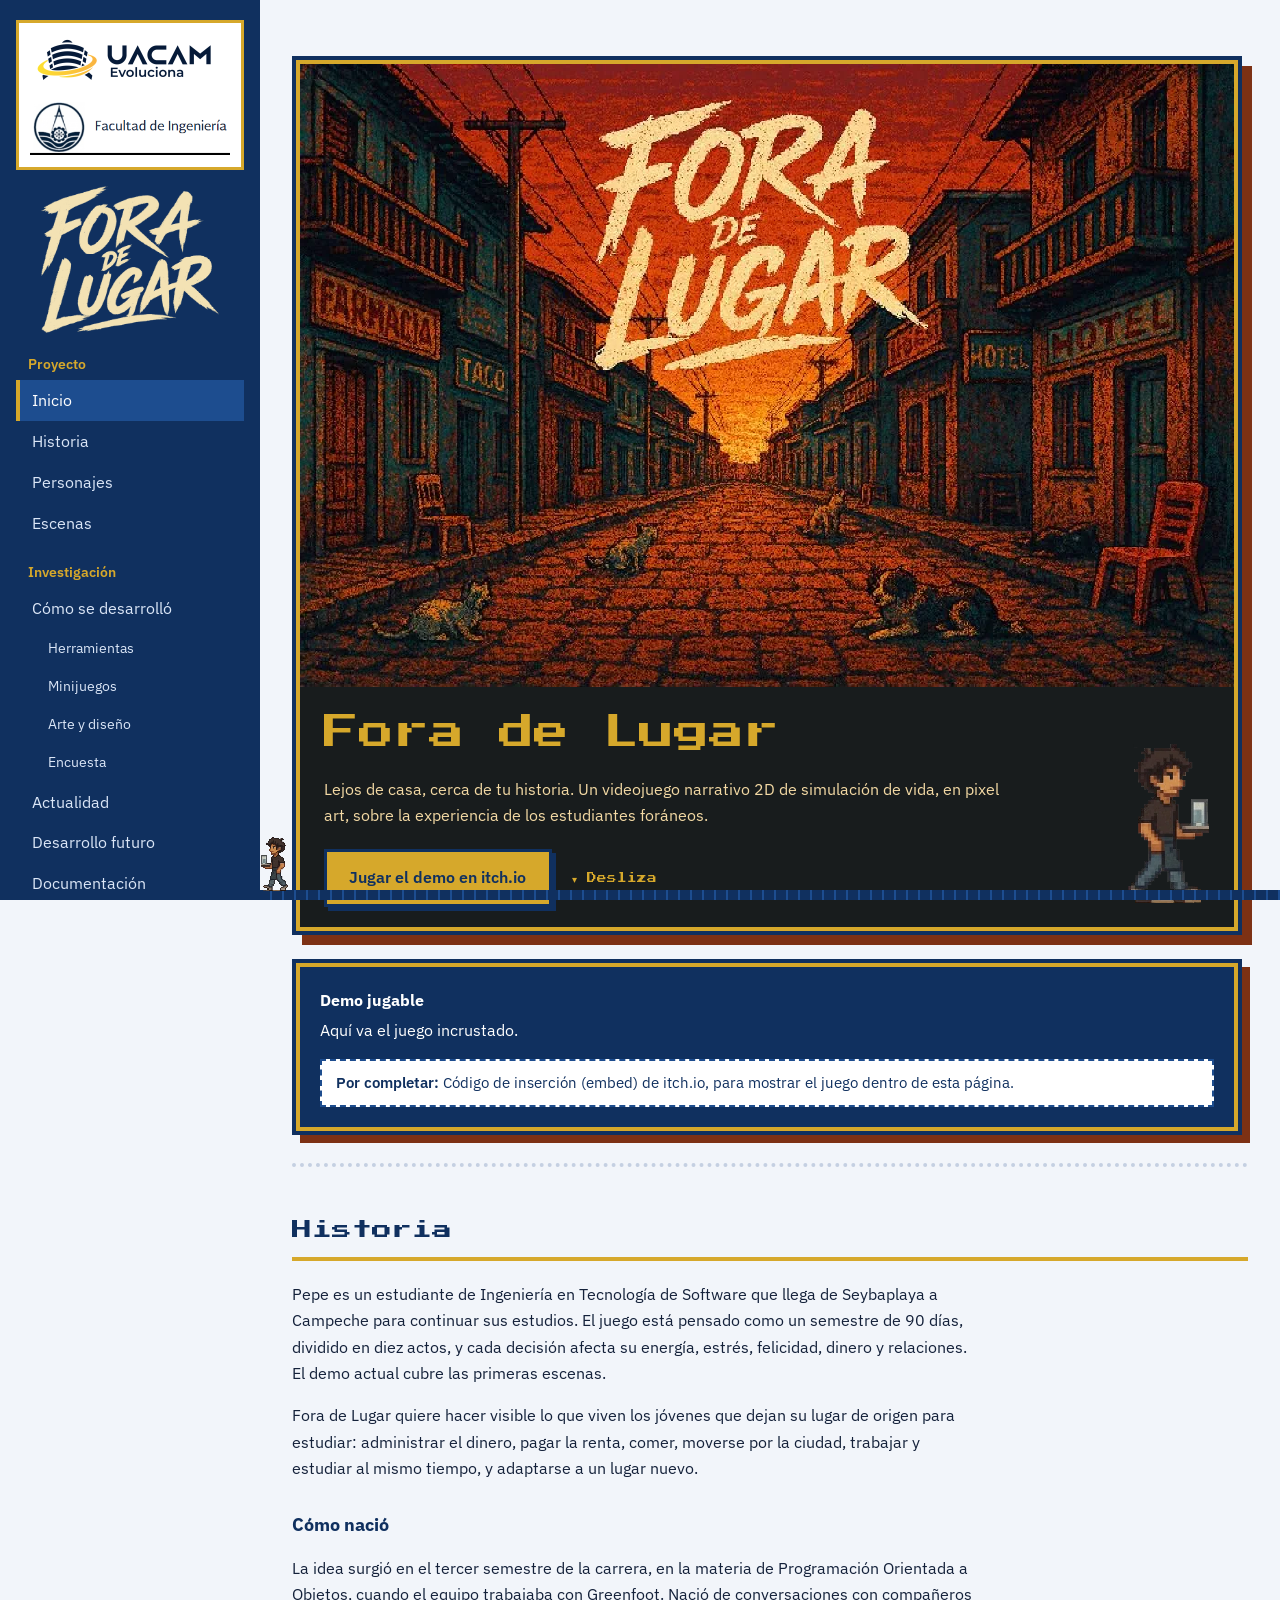
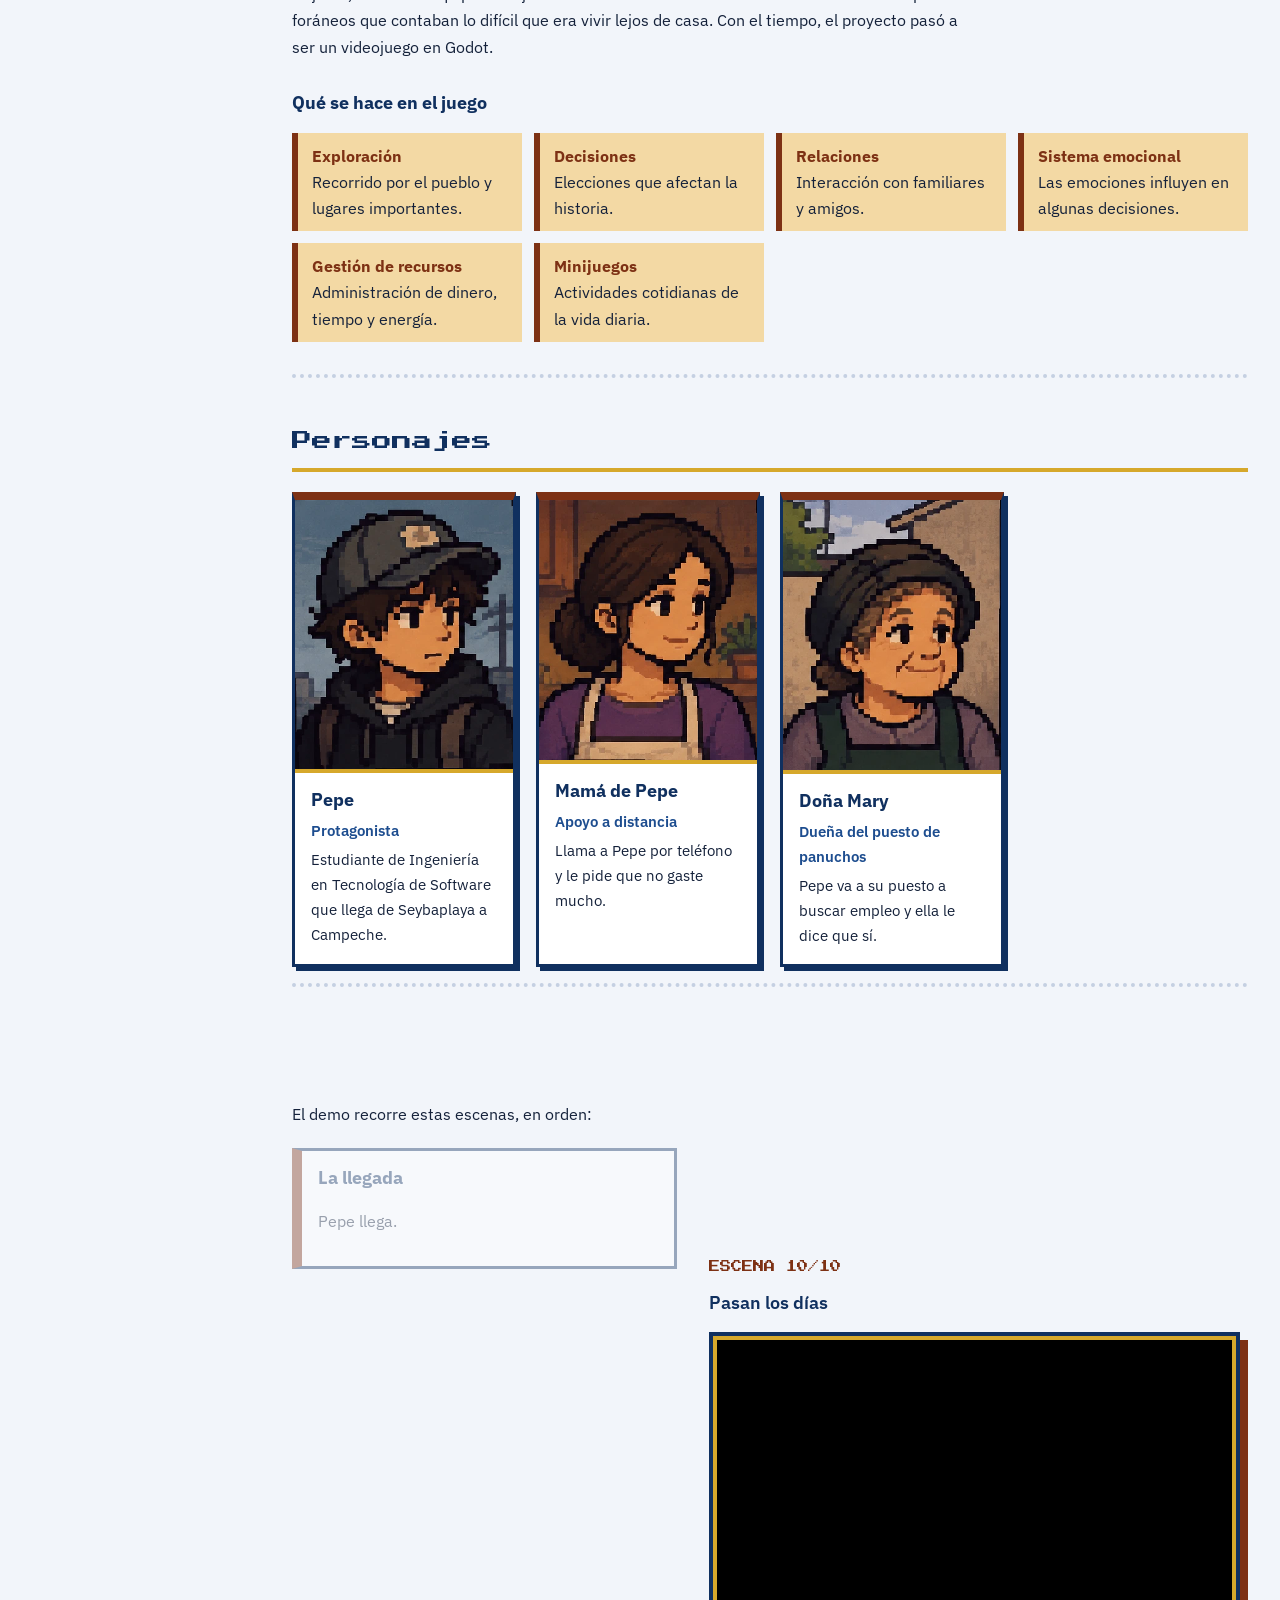
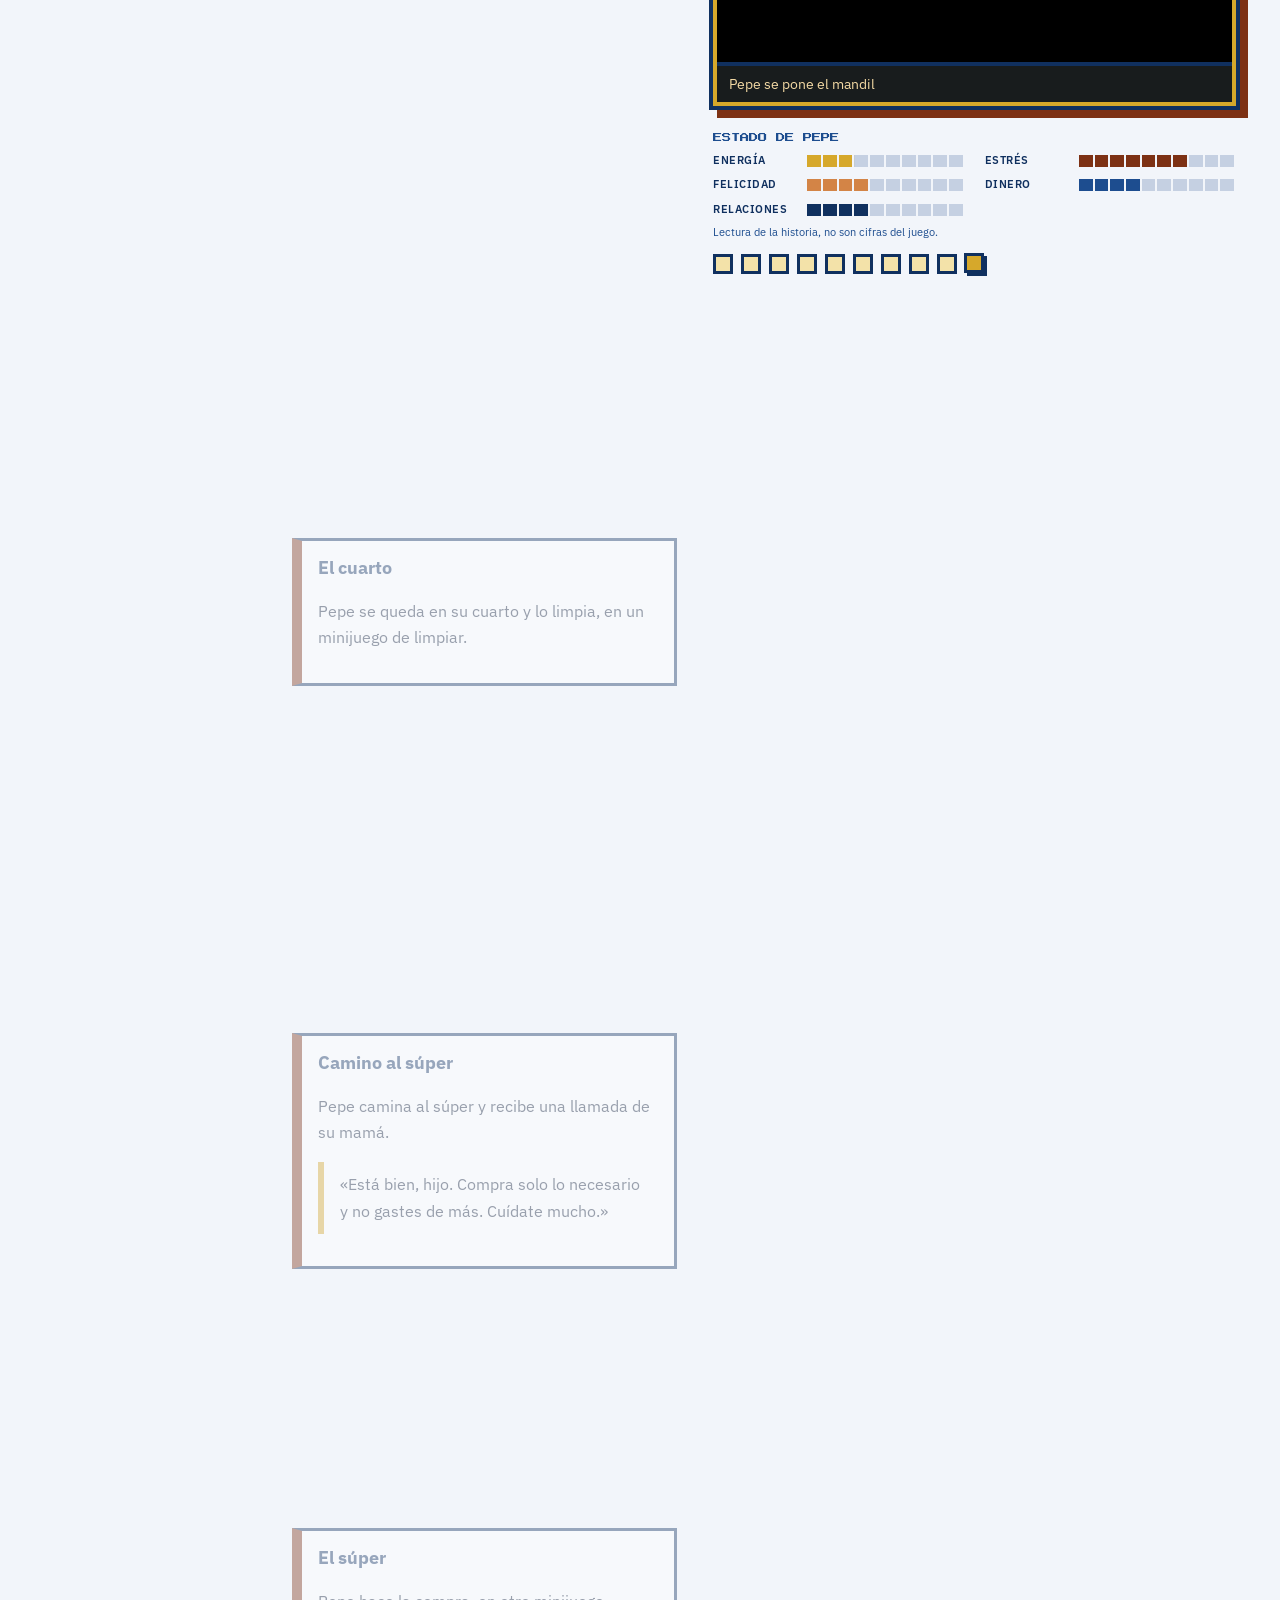
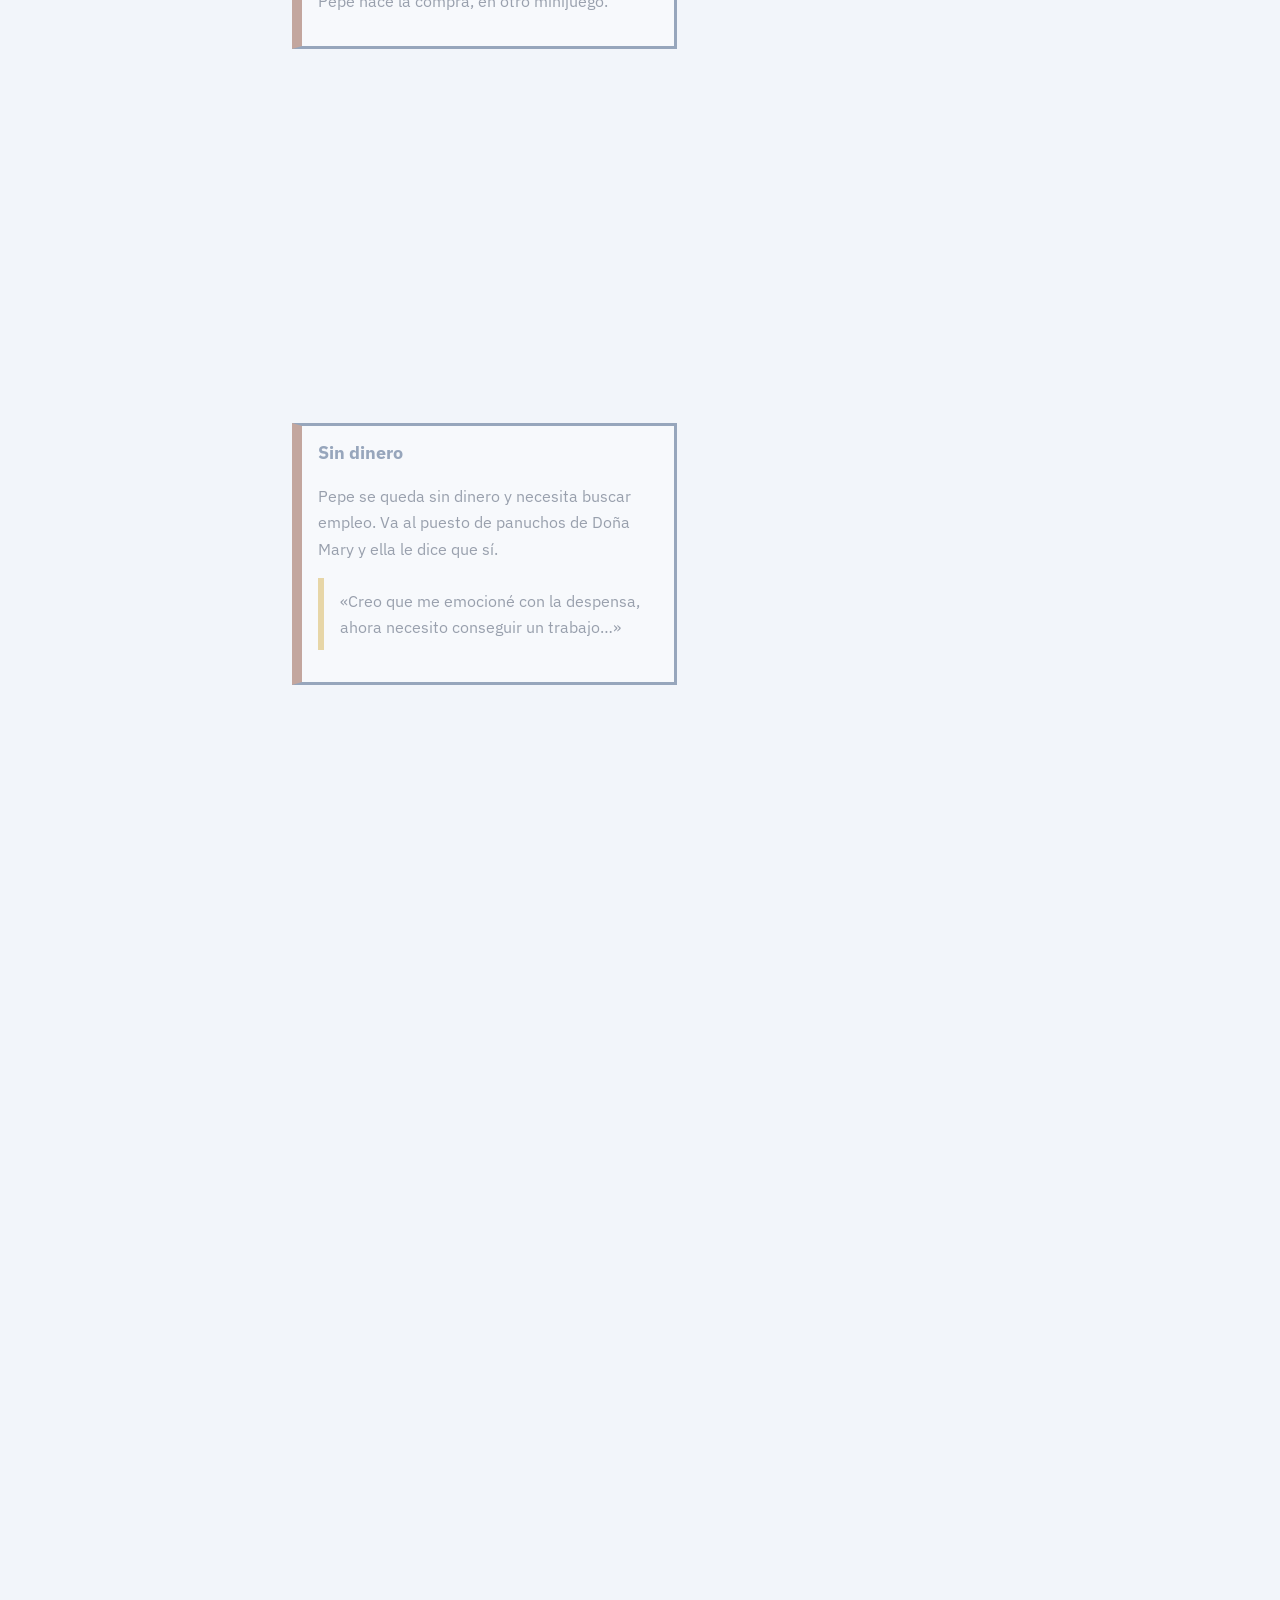
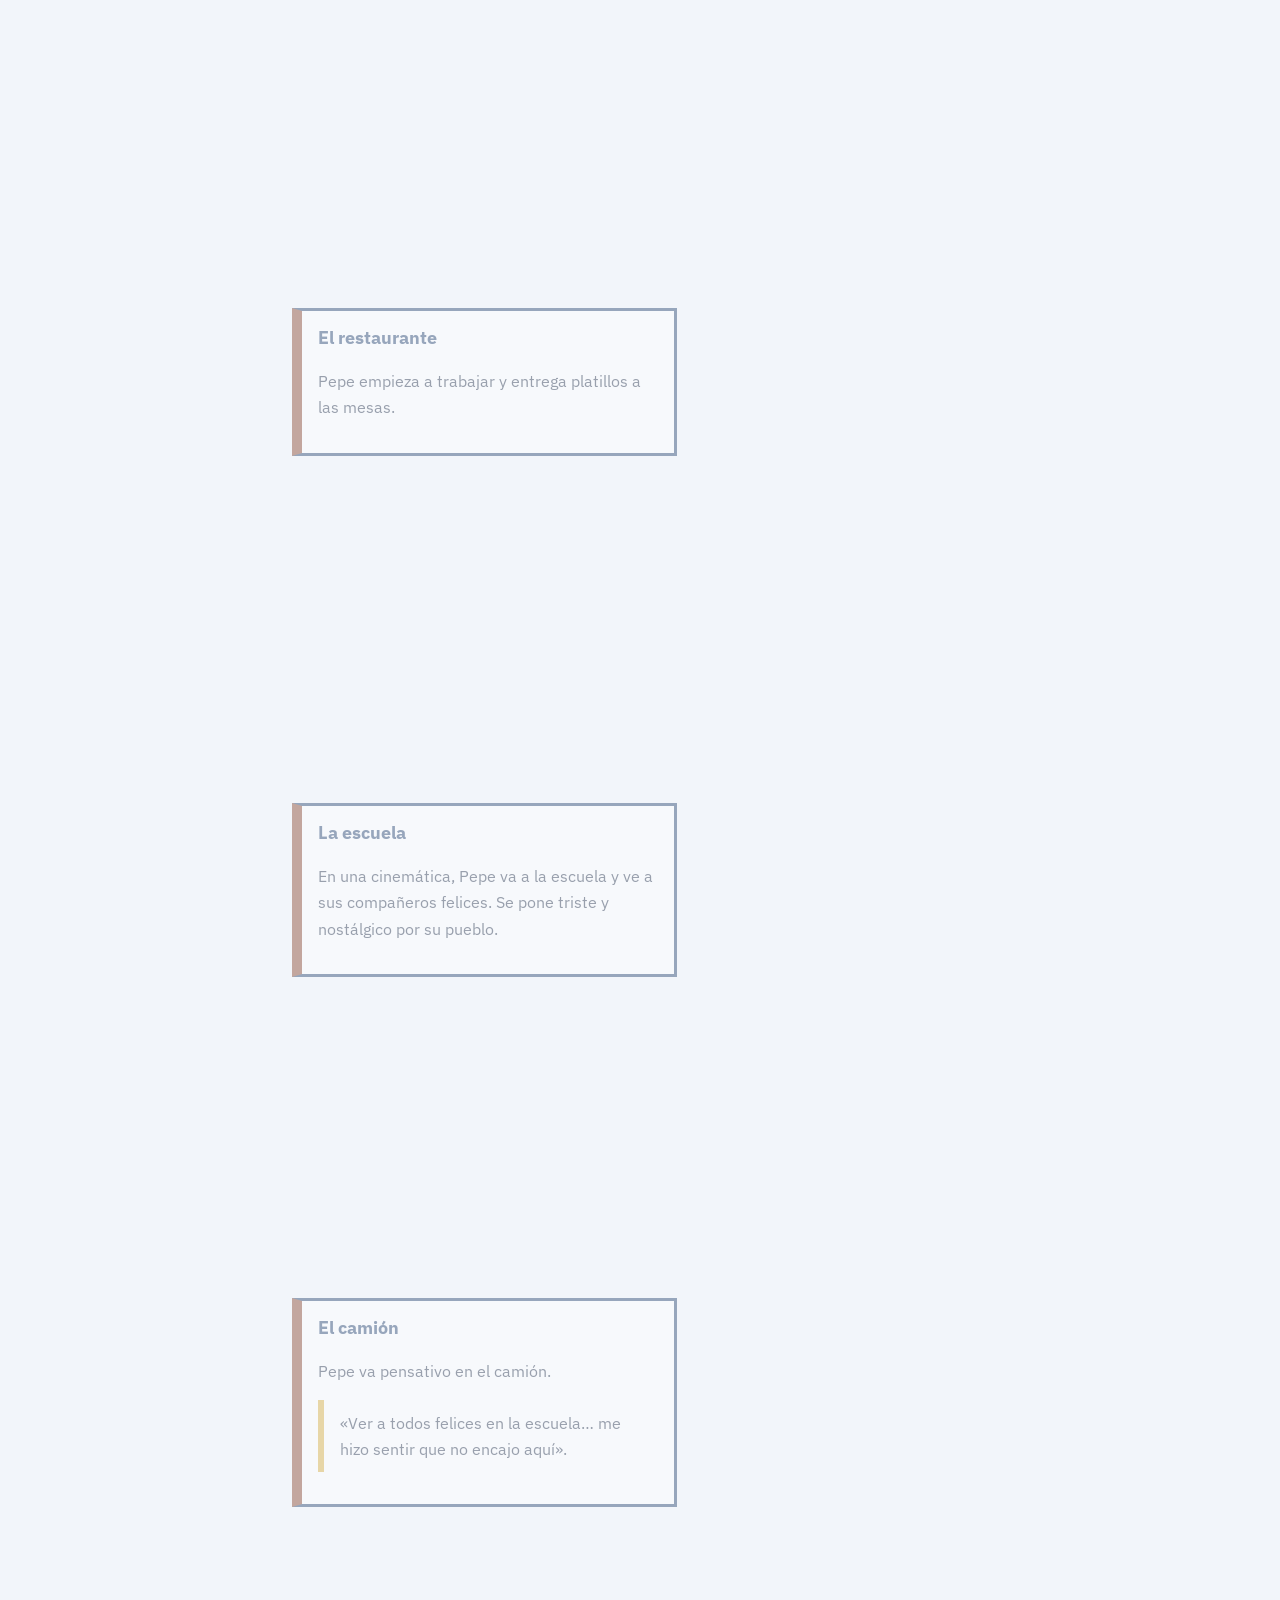
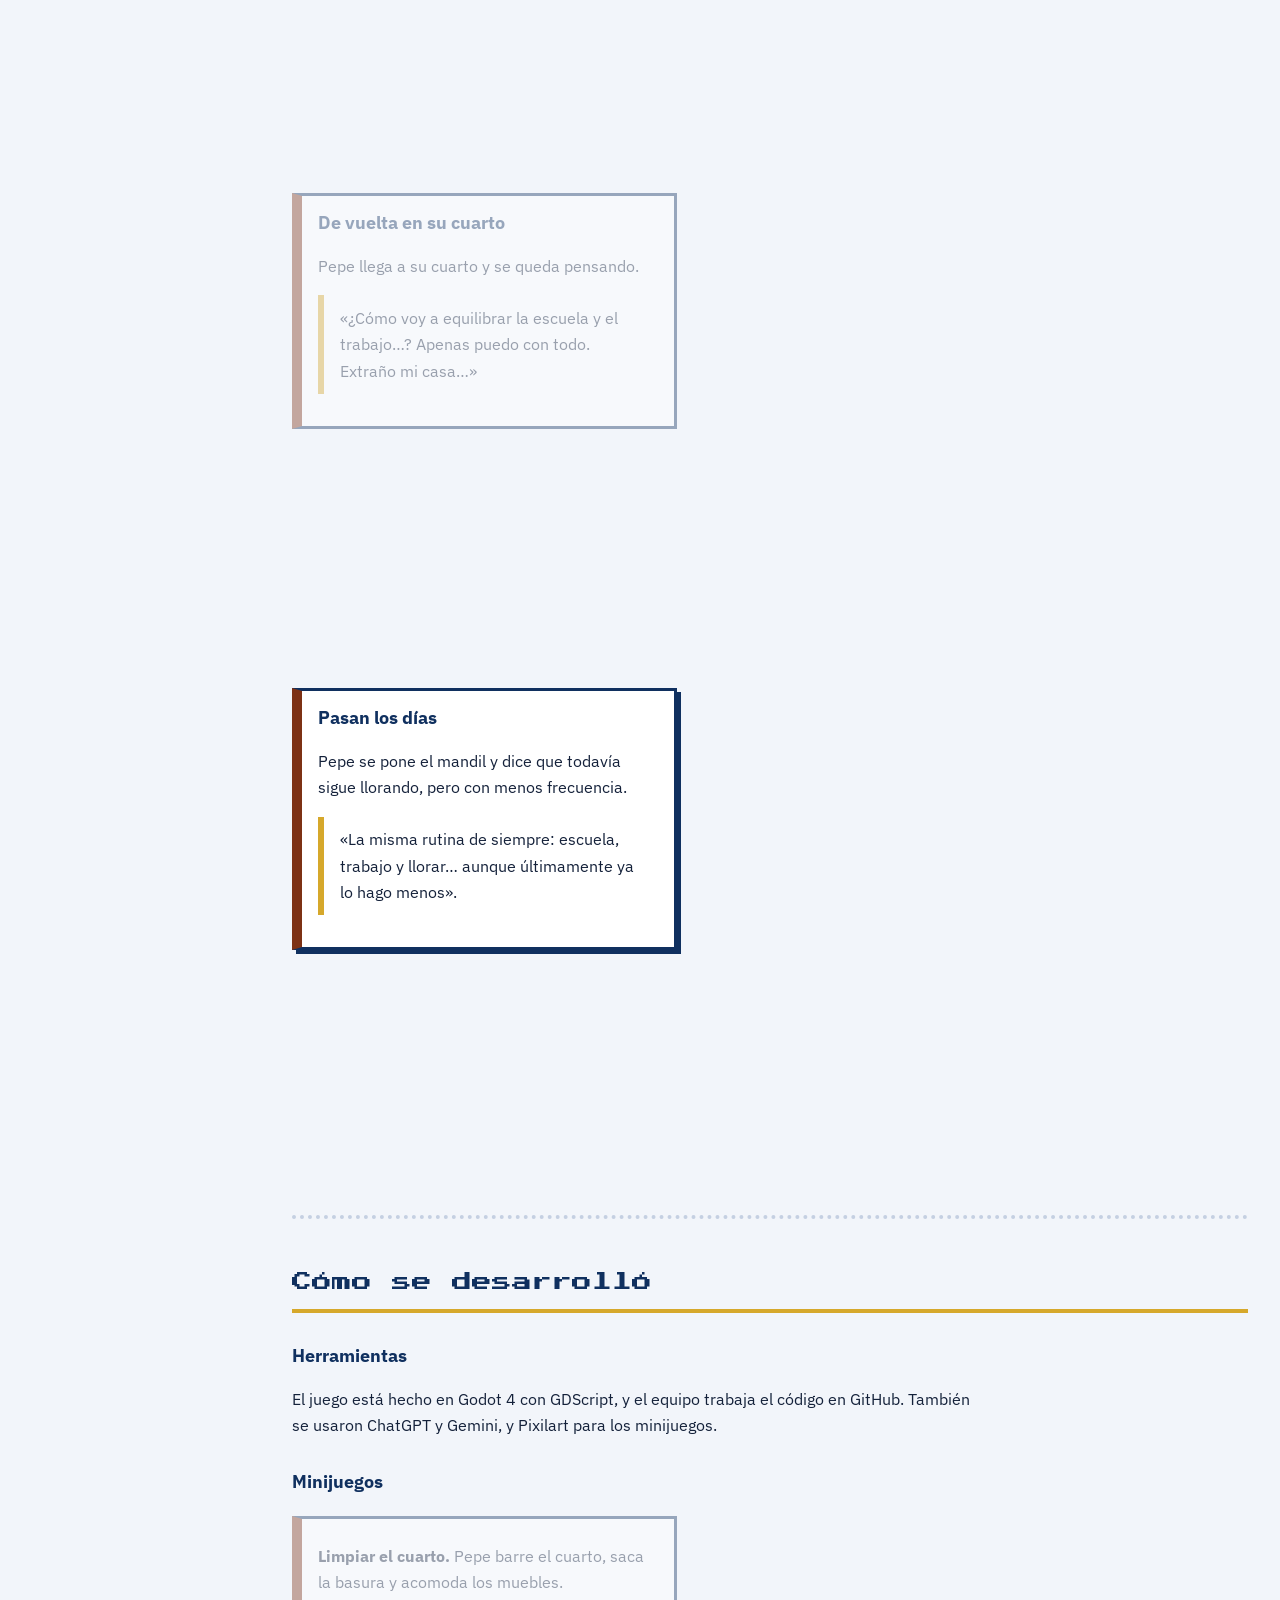
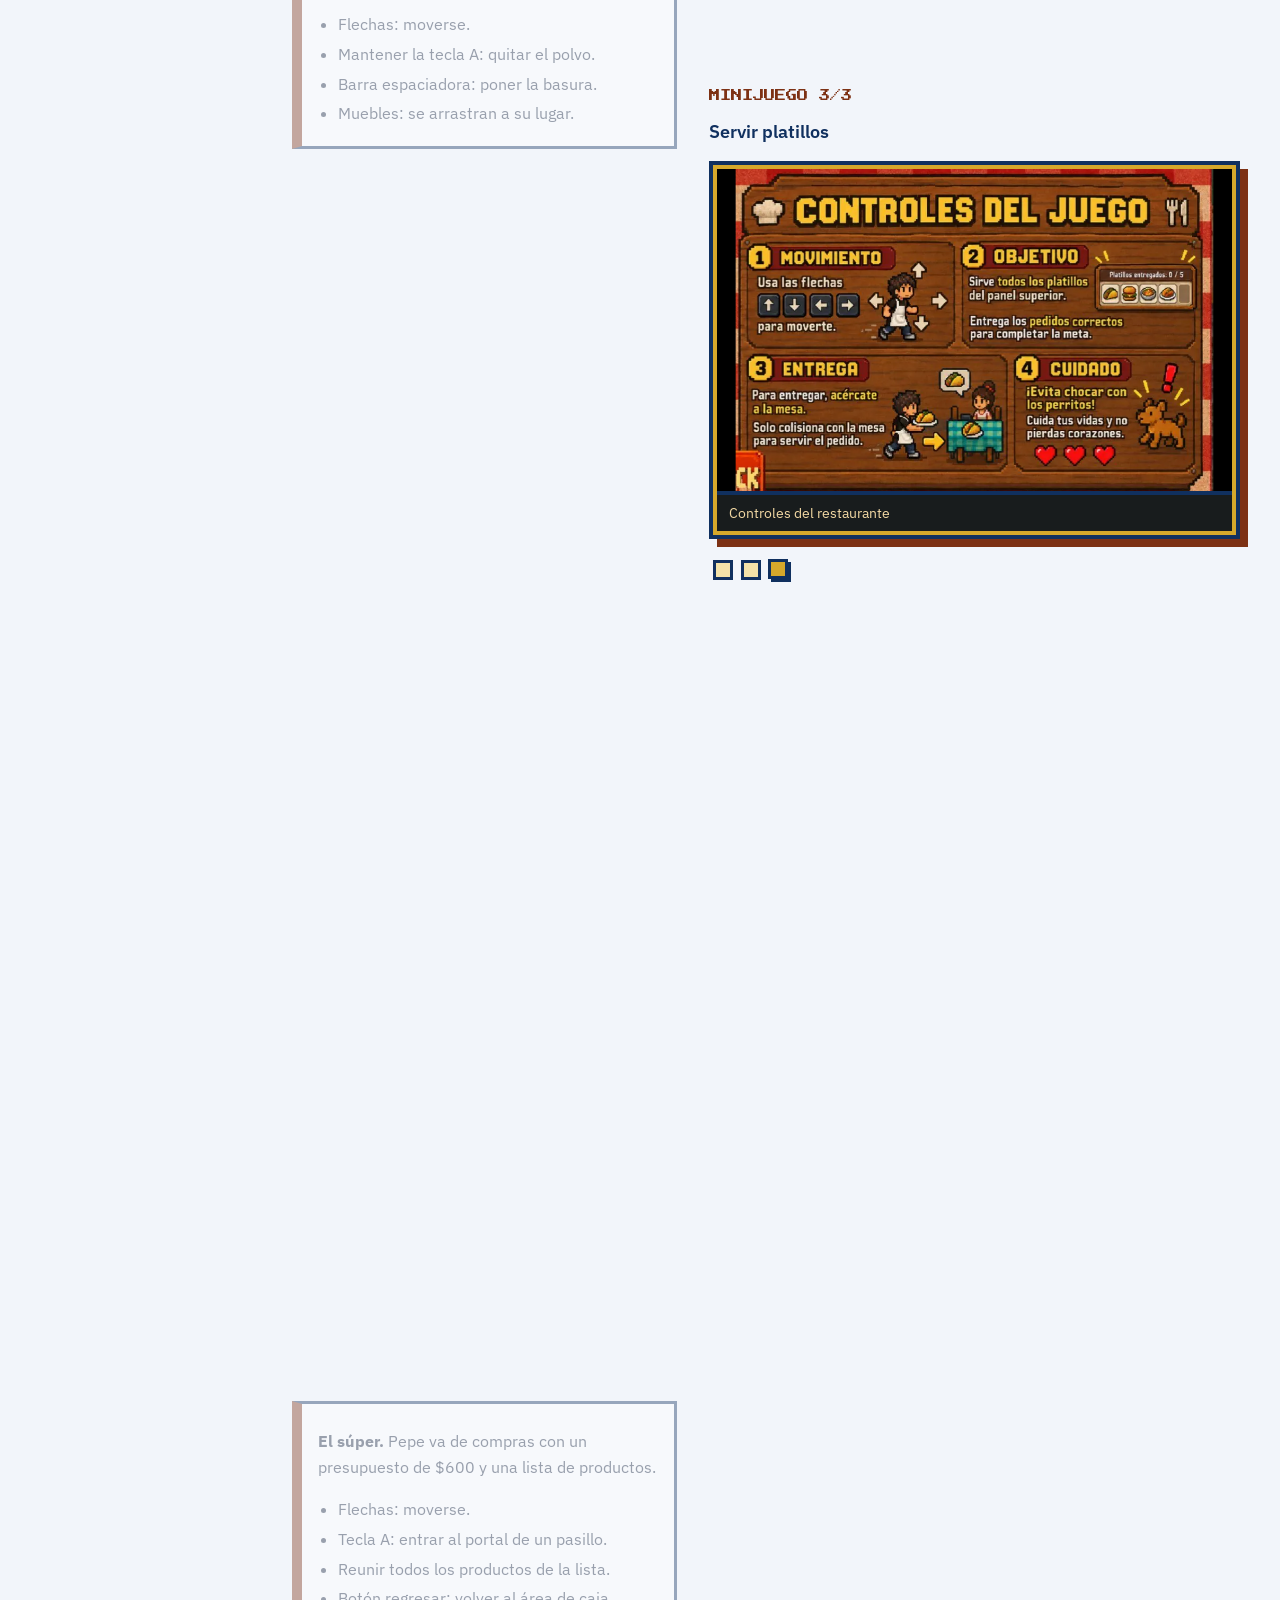
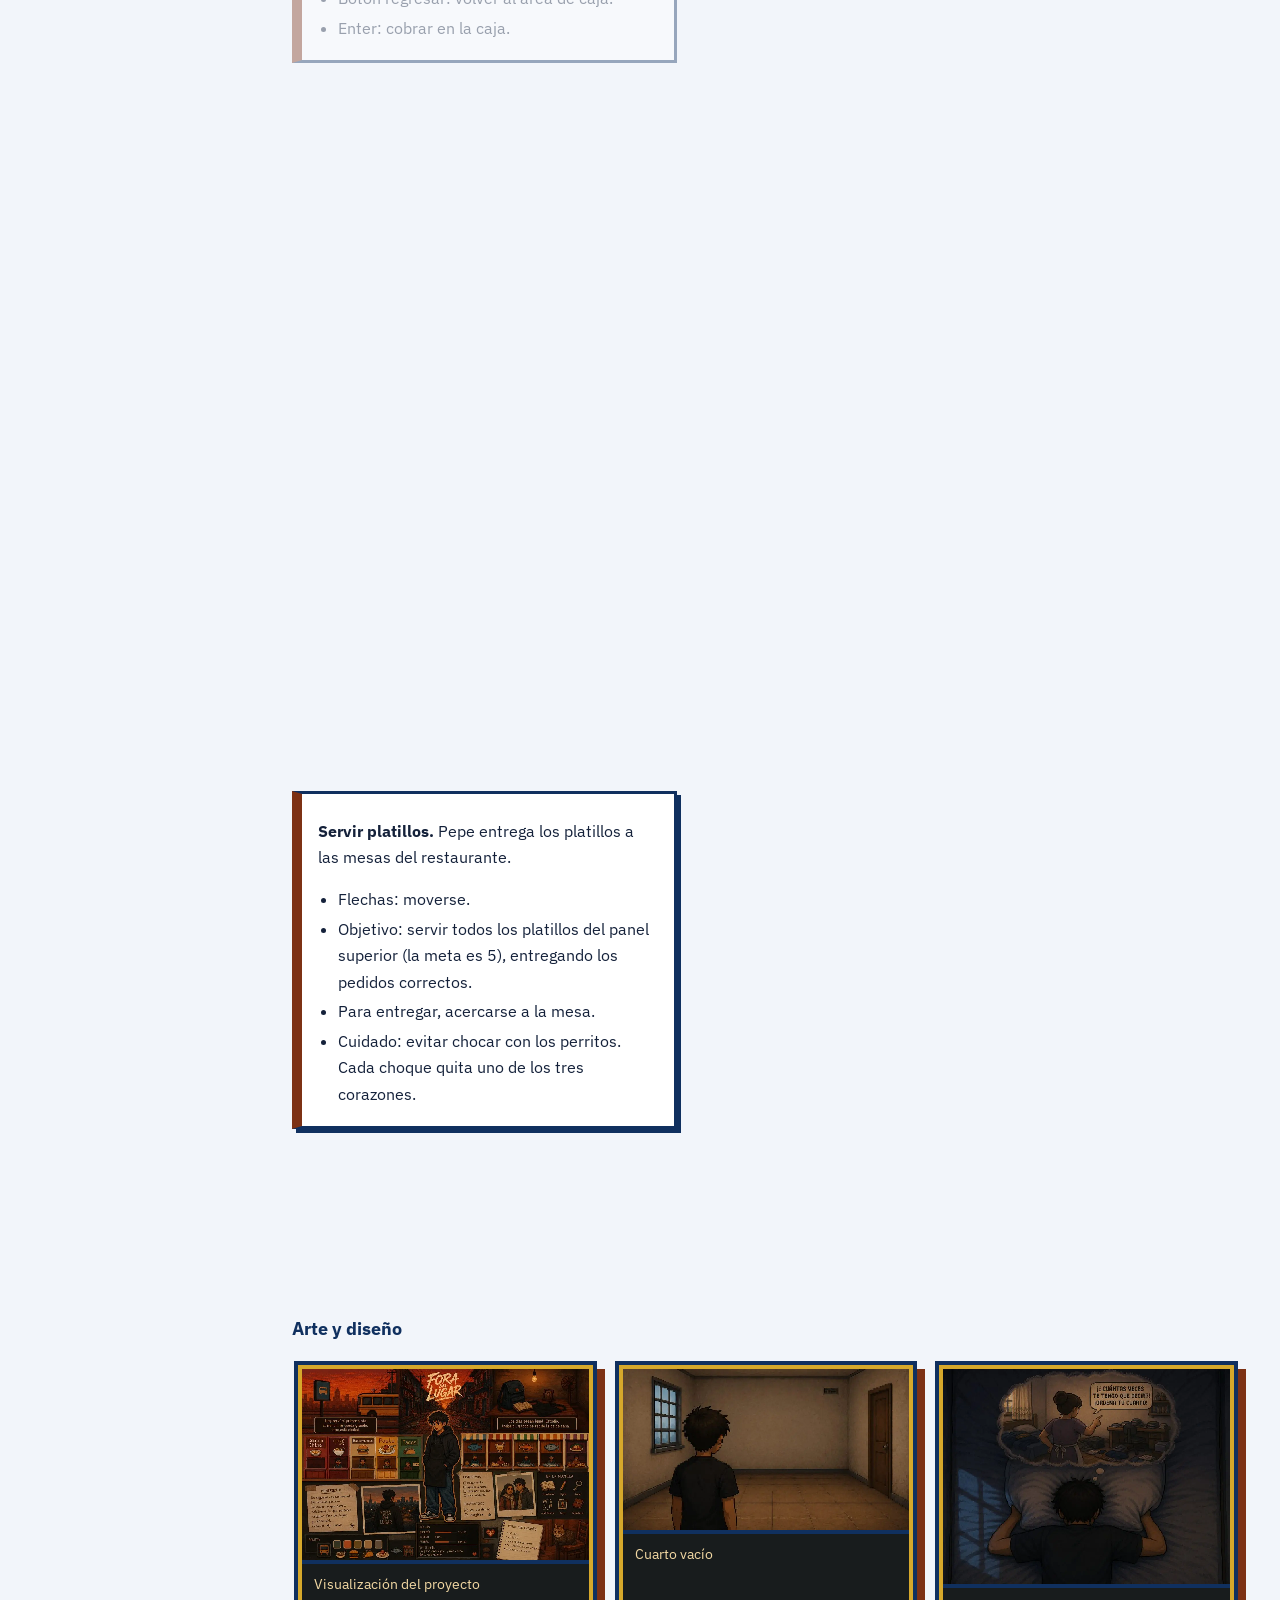
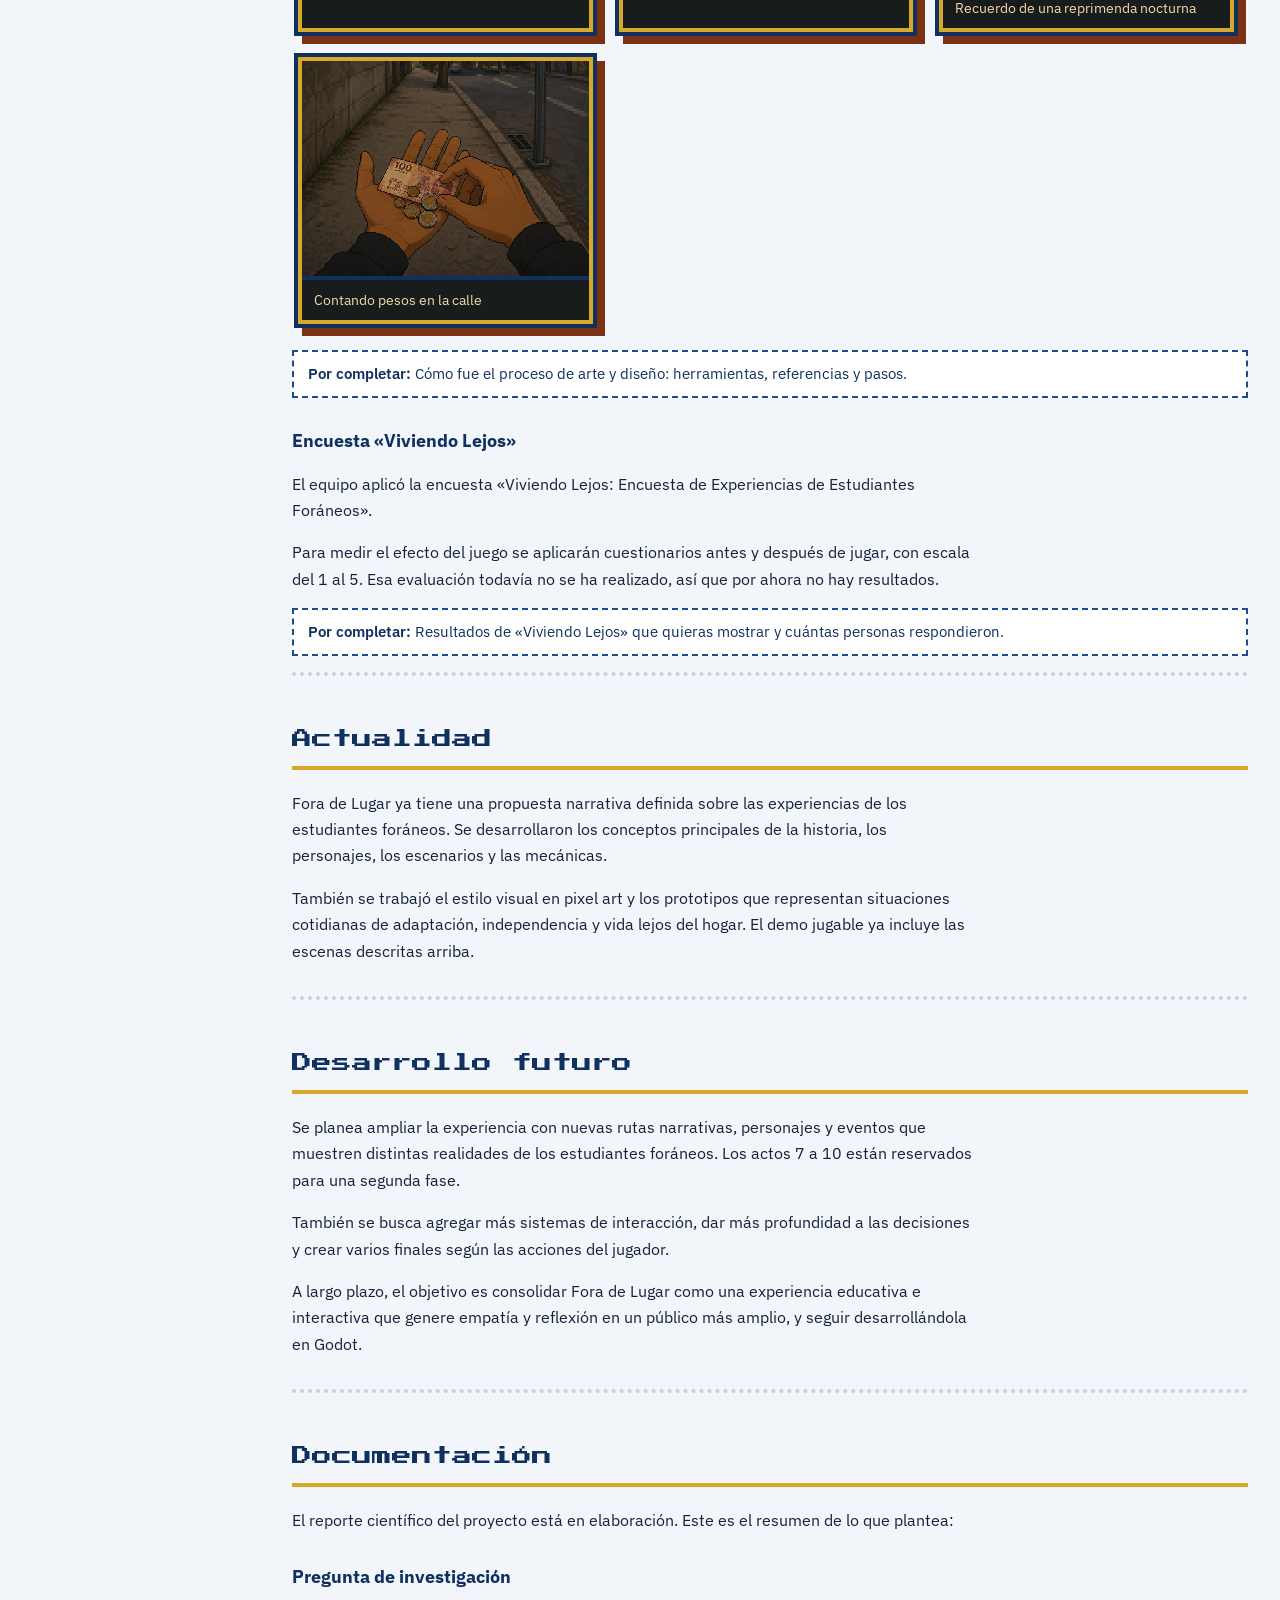
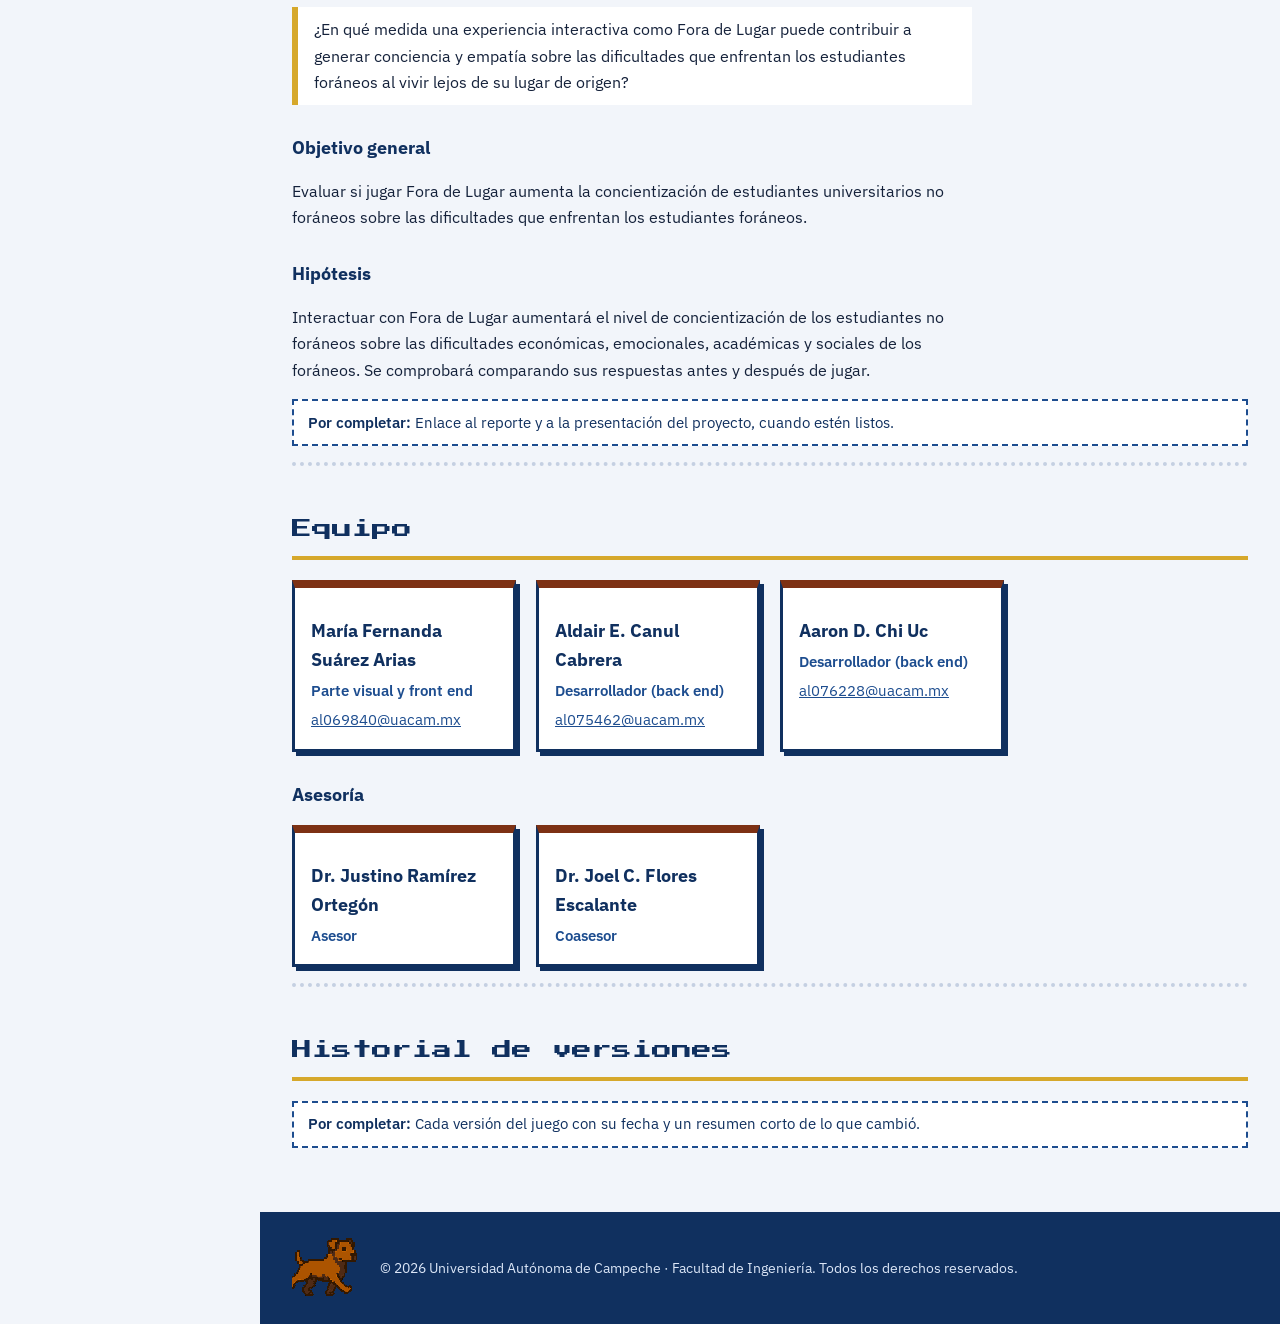
<file: scroll_fora/index.html>
<!DOCTYPE html>
<html lang="es">
<head>
<meta charset="utf-8">
<meta name="viewport" content="width=device-width, initial-scale=1">
<meta name="theme-color" content="#10305f">
<title>Fora de Lugar | Universidad Autónoma de Campeche</title>
<link rel="preconnect" href="https://fonts.googleapis.com">
<link rel="preconnect" href="https://fonts.gstatic.com" crossorigin>
<link href="https://fonts.googleapis.com/css2?family=IBM+Plex+Sans:wght@400;600&family=Press+Start+2P&display=swap" rel="stylesheet">
<link rel="stylesheet" href="estilos.css">
</head>
<body>

<button class="boton-menu" aria-label="Abrir menú" aria-expanded="false">MENÚ</button>

<!-- Camino de lectura: Pepe avanza conforme se hace scroll -->
<div class="camino" aria-hidden="true">
  <div class="camino-pista"><div class="camino-avance"></div></div>
  <div class="guia"><div class="guia-hoja"></div></div>
</div>

<aside class="lado" id="lado">
  <div class="marca">
    <div class="insti">
      <img class="l-uacam" src="img/uacam.webp" alt="UACAM Evoluciona" width="800" height="220" decoding="async">
      <img class="l-fi" src="img/facultad.webp" alt="Facultad de Ingeniería" width="345" height="98" decoding="async">
    </div>
    <a class="fora" href="#inicio"><img src="img/fora-logo.webp" alt="Fora de Lugar" width="520" height="431" decoding="async"></a>
  </div>
  <nav aria-label="Secciones">
    <p class="grupo">Proyecto</p>
    <a href="#inicio">Inicio</a>
    <a href="#historia">Historia</a>
    <a href="#personajes">Personajes</a>
    <a href="#escenas">Escenas</a>
    <p class="grupo">Investigación</p>
    <a href="#desarrollo">Cómo se desarrolló</a>
    <a class="sub" href="#herramientas">Herramientas</a>
    <a class="sub" href="#minijuegos">Minijuegos</a>
    <a class="sub" href="#arte">Arte y diseño</a>
    <a class="sub" href="#encuesta">Encuesta</a>
    <a href="#actualidad">Actualidad</a>
    <a href="#futuro">Desarrollo futuro</a>
    <a href="#documentacion">Documentación</a>
    <p class="grupo">Acerca de</p>
    <a href="#equipo">Equipo</a>
    <a href="#versiones">Historial de versiones</a>
  </nav>
</aside>

<main>
  <section id="inicio" class="portada">
    <div class="hero">
      <img src="img/portada.webp" alt="Calle de un pueblo al atardecer con el título Fora de Lugar" width="1024" height="683" decoding="async" fetchpriority="high">
      <div class="texto"><div>
        <h1>Fora de Lugar</h1>
        <p>Lejos de casa, cerca de tu historia. Un videojuego narrativo 2D de simulación de vida, en pixel art, sobre la experiencia de los estudiantes foráneos.</p>
        <a class="btn" href="https://al075462uacammx.itch.io/fora-de-lugar-demo" target="_blank" rel="noopener">Jugar el demo en itch.io</a>
        <a class="cue" href="#historia">▾ Desliza</a>
        </div>
        <div class="pepe" role="img" aria-label="Pepe caminando con una bandeja"></div>
      </div>
    </div>
    <div class="demo" id="demo">
      <strong>Demo jugable</strong>
      <p>Aquí va el juego incrustado.</p>
      <div class="pendiente">Código de inserción (embed) de itch.io, para mostrar el juego dentro de esta página.</div>
    </div>
  </section>

  <section id="historia">
    <h2 class="t">Historia</h2>
    <p>Pepe es un estudiante de Ingeniería en Tecnología de Software que llega de Seybaplaya a Campeche para continuar sus estudios. El juego está pensado como un semestre de 90 días, dividido en diez actos, y cada decisión afecta su energía, estrés, felicidad, dinero y relaciones. El demo actual cubre las primeras escenas.</p>
    <p>Fora de Lugar quiere hacer visible lo que viven los jóvenes que dejan su lugar de origen para estudiar: administrar el dinero, pagar la renta, comer, moverse por la ciudad, trabajar y estudiar al mismo tiempo, y adaptarse a un lugar nuevo.</p>
    <h3>Cómo nació</h3>
    <p>La idea surgió en el tercer semestre de la carrera, en la materia de Programación Orientada a Objetos, cuando el equipo trabajaba con Greenfoot. Nació de conversaciones con compañeros foráneos que contaban lo difícil que era vivir lejos de casa. Con el tiempo, el proyecto pasó a ser un videojuego en Godot.</p>
    <h3>Qué se hace en el juego</h3>
    <div class="mecanicas">
      <div><strong>Exploración</strong>Recorrido por el pueblo y lugares importantes.</div>
      <div><strong>Decisiones</strong>Elecciones que afectan la historia.</div>
      <div><strong>Relaciones</strong>Interacción con familiares y amigos.</div>
      <div><strong>Sistema emocional</strong>Las emociones influyen en algunas decisiones.</div>
      <div><strong>Gestión de recursos</strong>Administración de dinero, tiempo y energía.</div>
      <div><strong>Minijuegos</strong>Actividades cotidianas de la vida diaria.</div>
    </div>
  </section>

  <section id="personajes">
    <h2 class="t">Personajes</h2>
    <div class="rejilla">
      <article class="tarjeta"><div class="retrato"><img src="img/retrato-pepe.webp" alt="Retrato de Pepe con gorra y sudadera oscura" width="350" height="432" decoding="async" loading="lazy"></div><h3>Pepe</h3><p class="rol">Protagonista</p><p>Estudiante de Ingeniería en Tecnología de Software que llega de Seybaplaya a Campeche.</p></article>
      <article class="tarjeta"><div class="retrato"><img src="img/retrato-mama.webp" alt="Retrato de la mamá de Pepe con delantal" width="365" height="436" decoding="async" loading="lazy"></div><h3>Mamá de Pepe</h3><p class="rol">Apoyo a distancia</p><p>Llama a Pepe por teléfono y le pide que no gaste mucho.</p></article>
      <article class="tarjeta"><div class="retrato"><img src="img/retrato-dona-mary.webp" alt="Retrato de Doña Mary sonriendo" width="355" height="440" decoding="async" loading="lazy"></div><h3>Doña Mary</h3><p class="rol">Dueña del puesto de panuchos</p><p>Pepe va a su puesto a buscar empleo y ella le dice que sí.</p></article>
    </div>
  </section>

  <section id="escenas">
    <h2 class="t">Escenas</h2>
    <p>El demo recorre estas escenas, en orden:</p>
    <ol class="actos" data-scrolly data-etiqueta="Escena">
      <li data-energia="6" data-estres="4" data-felicidad="6" data-dinero="8" data-relaciones="7"><h3>La llegada</h3><p>Pepe llega.</p><div class="fotos"><figure><img src="img/escena-01a.webp" alt="Pepe sentado en la combi mirando por la ventana al atardecer" loading="lazy" width="900" height="610" decoding="async"><figcaption>Pepe en la combi</figcaption></figure><figure><img src="img/escena-01b.webp" alt="Pepe de espaldas frente a una puerta abierta con dos maletas" loading="lazy" width="900" height="565" decoding="async"><figcaption>Pepe llega con sus maletas</figcaption></figure></div></li>
      <li data-energia="5" data-estres="4" data-felicidad="5" data-dinero="8" data-relaciones="7"><h3>El cuarto</h3><p>Pepe se queda en su cuarto y lo limpia, en un minijuego de limpiar.</p><div class="fotos"><figure><img src="img/escena-02.webp" alt="Pepe acostado recordando a su mamá que le dice que ordene su cuarto" loading="lazy" width="900" height="562" decoding="async"><figcaption>Recuerdo de su mamá pidiéndole que ordene su cuarto</figcaption></figure></div></li>
      <li data-energia="5" data-estres="4" data-felicidad="5" data-dinero="8" data-relaciones="8"><h3>Camino al súper</h3><p>Pepe camina al súper y recibe una llamada de su mamá.</p><p class="cita">«Está bien, hijo. Compra solo lo necesario y no gastes de más. Cuídate mucho.»</p><div class="fotos"><figure><img src="img/escena-03.webp" alt="Pepe caminando por la calle mientras habla por teléfono con su mamá" loading="lazy" width="900" height="574" decoding="async"><figcaption>Llamada de Mamá</figcaption></figure></div></li>
      <li data-energia="5" data-estres="7" data-felicidad="4" data-dinero="2" data-relaciones="7"><h3>El súper</h3><p>Pepe hace la compra, en otro minijuego.</p><div class="fotos"><figure><img src="img/escena-04.webp" alt="Pepe sorprendido frente a la cajera con el carrito lleno" loading="lazy" width="900" height="550" decoding="async"><figcaption>En la caja</figcaption></figure></div></li>
      <li data-energia="5" data-estres="8" data-felicidad="3" data-dinero="1" data-relaciones="6"><h3>Sin dinero</h3><p>Pepe se queda sin dinero y necesita buscar empleo. Va al puesto de panuchos de Doña Mary y ella le dice que sí.</p><p class="cita">«Creo que me emocioné con la despensa, ahora necesito conseguir un trabajo…»</p><div class="fotos"><figure><img src="img/escena-05a.webp" alt="Manos contando un billete de cien pesos y monedas" loading="lazy" width="900" height="523" decoding="async"><figcaption>Contando lo que le queda</figcaption></figure><figure><img src="img/escena-05b.webp" alt="Fachada del puesto de Doña Mary con una mesa afuera" loading="lazy" width="900" height="522" decoding="async"><figcaption>El puesto de Doña Mary</figcaption></figure><figure><img src="img/escena-05c.webp" alt="Pepe hablando con Doña Mary a través de la ventana de la cocina" loading="lazy" width="880" height="560" decoding="async"><figcaption>Pepe con Doña Mary</figcaption></figure></div></li>
      <li data-energia="3" data-estres="6" data-felicidad="4" data-dinero="3" data-relaciones="6"><h3>El restaurante</h3><p>Pepe empieza a trabajar y entrega platillos a las mesas.</p><div class="fotos"><figure><img src="img/escena-06.webp" alt="Pepe entre las mesas del restaurante con el contador de platillos entregados" loading="lazy" width="900" height="532" decoding="async"><figcaption>Platillos entregados</figcaption></figure></div></li>
      <li data-energia="3" data-estres="6" data-felicidad="2" data-dinero="3" data-relaciones="3"><h3>La escuela</h3><p>En una cinemática, Pepe va a la escuela y ve a sus compañeros felices. Se pone triste y nostálgico por su pueblo.</p><div class="fotos"><figure><img src="img/escena-07.webp" alt="Pepe de espaldas viendo a un grupo de compañeros reír en la escuela" loading="lazy" width="900" height="543" decoding="async"><figcaption>Pepe observa a sus compañeros</figcaption></figure></div></li>
      <li data-energia="2" data-estres="7" data-felicidad="2" data-dinero="3" data-relaciones="2"><h3>El camión</h3><p>Pepe va pensativo en el camión.</p><p class="cita">«Ver a todos felices en la escuela… me hizo sentir que no encajo aquí».</p><div class="fotos"><figure><img src="img/escena-08.webp" alt="Pepe abrazándose en el camión con el atardecer de fondo" loading="lazy" width="900" height="504" decoding="async"><figcaption>En el camión</figcaption></figure></div></li>
      <li data-energia="2" data-estres="9" data-felicidad="2" data-dinero="3" data-relaciones="3"><h3>De vuelta en su cuarto</h3><p>Pepe llega a su cuarto y se queda pensando.</p><p class="cita">«¿Cómo voy a equilibrar la escuela y el trabajo…? Apenas puedo con todo. Extraño mi casa…»</p><div class="fotos"><figure><img src="img/escena-09.webp" alt="Pepe sentado en el piso de su cuarto con las manos en la cabeza" loading="lazy" width="900" height="555" decoding="async"><figcaption>Pepe en su cuarto</figcaption></figure></div></li>
      <li data-energia="3" data-estres="7" data-felicidad="4" data-dinero="4" data-relaciones="4"><h3>Pasan los días</h3><p>Pepe se pone el mandil y dice que todavía sigue llorando, pero con menos frecuencia.</p><p class="cita">«La misma rutina de siempre: escuela, trabajo y llorar… aunque últimamente ya lo hago menos».</p><div class="fotos"><figure><img src="img/escena-10.webp" alt="Pepe de espaldas amarrándose el mandil en la cocina" loading="lazy" width="900" height="523" decoding="async"><figcaption>Pepe se pone el mandil</figcaption></figure></div></li>
    </ol>
  </section>

  <section id="desarrollo">
    <h2 class="t">Cómo se desarrolló</h2>

    <h3 id="herramientas">Herramientas</h3>
    <p>El juego está hecho en Godot 4 con GDScript, y el equipo trabaja el código en GitHub. También se usaron ChatGPT y Gemini, y Pixilart para los minijuegos.</p>

    <h3 id="minijuegos">Minijuegos</h3>
    <div class="pasos" data-scrolly data-etiqueta="Minijuego">
    <div class="paso" data-titulo="Limpiar el cuarto">
    <p><strong>Limpiar el cuarto.</strong> Pepe barre el cuarto, saca la basura y acomoda los muebles.</p>
    <ul class="controles">
      <li>Flechas: moverse.</li>
      <li>Mantener la tecla A: quitar el polvo.</li>
      <li>Barra espaciadora: poner la basura.</li>
      <li>Muebles: se arrastran a su lugar.</li>
    </ul>
    <div class="fotos"><figure><img src="img/minijuego-limpiar-1.webp" alt="Pepe en el cuarto con nubes de polvo y un bote de basura" loading="lazy" width="900" height="548" decoding="async"><figcaption>Barrer el cuarto</figcaption></figure><figure><img src="img/minijuego-limpiar-2.webp" alt="Muebles flotando arriba y sus siluetas negras en el piso del cuarto" loading="lazy" width="900" height="537" decoding="async"><figcaption>Acomodar los muebles</figcaption></figure><figure><img src="img/minijuego-limpiar-3.webp" alt="Pantalla de controles con flechas, barra espaciadora y tecla A" loading="lazy" width="900" height="538" decoding="async"><figcaption>Controles de limpiar</figcaption></figure></div>
    </div>
    <div class="paso" data-titulo="El súper">
    <p><strong>El súper.</strong> Pepe va de compras con un presupuesto de $600 y una lista de productos.</p>
    <ul class="controles">
      <li>Flechas: moverse.</li>
      <li>Tecla A: entrar al portal de un pasillo.</li>
      <li>Reunir todos los productos de la lista.</li>
      <li>Botón regresar: volver al área de caja.</li>
      <li>Enter: cobrar en la caja.</li>
    </ul>
    <div class="fotos"><figure><img src="img/minijuego-super-1.webp" alt="Mapa del supermercado con pasillos numerados, estantes y el dinero disponible" loading="lazy" width="900" height="535" decoding="async"><figcaption>El súper</figcaption></figure><figure><img src="img/minijuego-super-2.webp" alt="Pantalla de controles del supermercado" loading="lazy" width="900" height="606" decoding="async"><figcaption>Controles del súper</figcaption></figure></div>
    </div>
    <div class="paso" data-titulo="Servir platillos">
    <p><strong>Servir platillos.</strong> Pepe entrega los platillos a las mesas del restaurante.</p>
    <ul class="controles">
      <li>Flechas: moverse.</li>
      <li>Objetivo: servir todos los platillos del panel superior (la meta es 5), entregando los pedidos correctos.</li>
      <li>Para entregar, acercarse a la mesa.</li>
      <li>Cuidado: evitar chocar con los perritos. Cada choque quita uno de los tres corazones.</li>
    </ul>
    <div class="fotos"><figure><img src="img/minijuego-restaurante.webp" alt="Pantalla de controles del restaurante con movimiento, objetivo, entrega y cuidado con los perritos" loading="lazy" width="900" height="638" decoding="async"><figcaption>Controles del restaurante</figcaption></figure></div>

    </div>
    </div>

    <h3 id="arte">Arte y diseño</h3>
    <div class="galeria">
      <figure><img src="img/arte-1.webp" alt="Collage del proyecto con escenas, personaje, objetivos, mochila y estadísticas" loading="lazy" width="1100" height="733" decoding="async"><figcaption>Visualización del proyecto</figcaption></figure>
      <figure><img src="img/arte-2.webp" alt="Pepe de espaldas en un cuarto vacío con una ventana y una puerta" loading="lazy" width="1000" height="563" decoding="async"><figcaption>Cuarto vacío</figcaption></figure>
      <figure><img src="img/arte-3.webp" alt="Pepe acostado recordando a su mamá pidiéndole que ordene su cuarto" loading="lazy" width="1000" height="750" decoding="async"><figcaption>Recuerdo de una reprimenda nocturna</figcaption></figure>
      <figure><img src="img/arte-4.webp" alt="Manos contando un billete de cien pesos y monedas en la calle" loading="lazy" width="1000" height="750" decoding="async"><figcaption>Contando pesos en la calle</figcaption></figure>
    </div>
    <div class="pendiente">Cómo fue el proceso de arte y diseño: herramientas, referencias y pasos.</div>

    <h3 id="encuesta">Encuesta «Viviendo Lejos»</h3>
    <p>El equipo aplicó la encuesta «Viviendo Lejos: Encuesta de Experiencias de Estudiantes Foráneos».</p>
    <p>Para medir el efecto del juego se aplicarán cuestionarios antes y después de jugar, con escala del 1 al 5. Esa evaluación todavía no se ha realizado, así que por ahora no hay resultados.</p>
    <div class="pendiente">Resultados de «Viviendo Lejos» que quieras mostrar y cuántas personas respondieron.</div>
  </section>

  <section id="actualidad">
    <h2 class="t">Actualidad</h2>
    <p>Fora de Lugar ya tiene una propuesta narrativa definida sobre las experiencias de los estudiantes foráneos. Se desarrollaron los conceptos principales de la historia, los personajes, los escenarios y las mecánicas.</p>
    <p>También se trabajó el estilo visual en pixel art y los prototipos que representan situaciones cotidianas de adaptación, independencia y vida lejos del hogar. El demo jugable ya incluye las escenas descritas arriba.</p>
  </section>

  <section id="futuro">
    <h2 class="t">Desarrollo futuro</h2>
    <p>Se planea ampliar la experiencia con nuevas rutas narrativas, personajes y eventos que muestren distintas realidades de los estudiantes foráneos. Los actos 7 a 10 están reservados para una segunda fase.</p>
    <p>También se busca agregar más sistemas de interacción, dar más profundidad a las decisiones y crear varios finales según las acciones del jugador.</p>
    <p>A largo plazo, el objetivo es consolidar Fora de Lugar como una experiencia educativa e interactiva que genere empatía y reflexión en un público más amplio, y seguir desarrollándola en Godot.</p>
  </section>

  <section id="documentacion">
    <h2 class="t">Documentación</h2>
    <p>El reporte científico del proyecto está en elaboración. Este es el resumen de lo que plantea:</p>
    <h3>Pregunta de investigación</h3>
    <p class="cita">¿En qué medida una experiencia interactiva como Fora de Lugar puede contribuir a generar conciencia y empatía sobre las dificultades que enfrentan los estudiantes foráneos al vivir lejos de su lugar de origen?</p>
    <h3>Objetivo general</h3>
    <p>Evaluar si jugar Fora de Lugar aumenta la concientización de estudiantes universitarios no foráneos sobre las dificultades que enfrentan los estudiantes foráneos.</p>
    <h3>Hipótesis</h3>
    <p>Interactuar con Fora de Lugar aumentará el nivel de concientización de los estudiantes no foráneos sobre las dificultades económicas, emocionales, académicas y sociales de los foráneos. Se comprobará comparando sus respuestas antes y después de jugar.</p>
    <div class="pendiente">Enlace al reporte y a la presentación del proyecto, cuando estén listos.</div>
  </section>

  <section id="equipo">
    <h2 class="t">Equipo</h2>
    <div class="rejilla">
      <article class="tarjeta"><h3>María Fernanda Suárez Arias</h3><p class="rol">Parte visual y front end</p><p class="equipo-correo"><a href="mailto:al069840@uacam.mx">al069840@uacam.mx</a></p></article>
      <article class="tarjeta"><h3>Aldair E. Canul Cabrera</h3><p class="rol">Desarrollador (back end)</p><p class="equipo-correo"><a href="mailto:al075462@uacam.mx">al075462@uacam.mx</a></p></article>
      <article class="tarjeta"><h3>Aaron D. Chi Uc</h3><p class="rol">Desarrollador (back end)</p><p class="equipo-correo"><a href="mailto:al076228@uacam.mx">al076228@uacam.mx</a></p></article>
    </div>
    <h3>Asesoría</h3>
    <div class="rejilla">
      <article class="tarjeta"><h3>Dr. Justino Ramírez Ortegón</h3><p class="rol">Asesor</p></article>
      <article class="tarjeta"><h3>Dr. Joel C. Flores Escalante</h3><p class="rol">Coasesor</p></article>
    </div>
  </section>

  <section id="versiones">
    <h2 class="t">Historial de versiones</h2>
    <div class="pendiente">Cada versión del juego con su fecha y un resumen corto de lo que cambió.</div>
  </section>
</main>

<footer><img src="img/perrito.webp" alt="Perrito en pixel art" width="306" height="270" decoding="async" loading="lazy"><span>© 2026 Universidad Autónoma de Campeche · Facultad de Ingeniería. Todos los derechos reservados.</span></footer>

<script src="funciones.js"></script>
</body>
</html>
</file>
<file: scroll_fora/estilos.css>
:root{
  /* Institucional UACAM (aproximado: ajustar con los colores oficiales) */
  --azul:#10305f; --azul-2:#1d4d8f; --oro:#d6a82b; --oro-suave:#f3e2a9;
  
  --fondo:#f2f5fa; --tinta:#14213a; --linea:#c5d0e2; --blanco:#fff;
  --sombra:4px 4px 0 var(--azul);
  --lado:260px;
  /* Fora de Lugar, sacada del arte del juego */
  --fora-oscuro:#181c1d; --fora-oxido:#7d3114; --fora-ambar:#d38446; --fora-crema:#f3d9a4;
}
*{box-sizing:border-box}
img{max-width:100%;height:auto}
html{scroll-behavior:smooth;scroll-padding-top:1rem}
body{margin:0;font:1rem/1.65 "IBM Plex Sans",system-ui,sans-serif;color:var(--tinta);background:var(--fondo)}
a{color:var(--azul-2)}
:focus-visible{outline:3px solid var(--oro);outline-offset:2px}

/* Menú lateral tipo documentación */
.lado{position:fixed;top:0;bottom:0;left:0;width:var(--lado);background:var(--azul);color:#fff;padding:1.25rem 1rem;overflow-y:auto;z-index:20}
.lado .logos{display:flex;gap:.5rem;align-items:center;flex-wrap:wrap;margin-bottom:1rem}
.lado .logos .arte{width:56px;height:56px;background:var(--blanco)}
.lado h2{font:.7rem/1.6 "Press Start 2P",monospace;color:var(--oro);margin:0 0 1.25rem}
.lado nav a{display:block;color:#dbe6f7;text-decoration:none;padding:.45rem .75rem;border-left:4px solid transparent}
.lado nav a.sub{padding-left:1.75rem;font-size:.9rem}
.lado nav a:hover{background:var(--azul-2)}
.lado nav a.activo{border-left-color:var(--oro);background:var(--azul-2);color:#fff}
.boton-menu{display:none}

main{margin-left:var(--lado);max-width:calc(var(--lado) + 52rem);padding:0 2rem 3rem}
section{padding:3rem 0 1rem;border-bottom:4px dotted var(--linea)}
section:last-of-type{border-bottom:0}
h1,h2.t{font-family:"Press Start 2P",monospace;font-weight:400;color:var(--azul);line-height:1.5}
h1{font-size:clamp(1.4rem,4vw,2.2rem);margin:.5rem 0 1rem}
h2.t{font-size:clamp(1rem,2.4vw,1.25rem);margin:0 0 1.25rem;padding-bottom:.75rem;border-bottom:4px solid var(--oro)}
h3{color:var(--azul);margin:1.75rem 0 .5rem;font-size:1.1rem}
p{max-width:68ch}

/* Portada */
.portada{padding-top:2.5rem}
.portada .sub{font-size:1.15rem;max-width:52ch}
.btn{display:inline-block;background:var(--oro);color:var(--azul);font-weight:600;padding:.8rem 1.4rem;text-decoration:none;
  border:3px solid var(--azul);box-shadow:var(--sombra);transition:transform .08s,box-shadow .08s}
.btn:hover{transform:translate(2px,2px);box-shadow:2px 2px 0 var(--azul)}
.btn:active{transform:translate(4px,4px);box-shadow:none}

/* Tarjetas con borde pixelado */
.rejilla{display:grid;grid-template-columns:repeat(auto-fill,minmax(210px,1fr));gap:1.25rem;margin-top:1rem}
.tarjeta{background:var(--blanco);border:3px solid var(--azul);box-shadow:var(--sombra);padding:1rem}
.tarjeta h3{margin:.75rem 0 .25rem}
.tarjeta p{margin:.25rem 0 0;font-size:.95rem}
.tarjeta .rol{color:var(--azul-2);font-weight:600}

/* Espacios para arte (sprites, ilustraciones, logos) */
.arte{position:relative;display:grid;place-items:center;background:var(--oro-suave);image-rendering:pixelated;aspect-ratio:1/1;overflow:hidden}
.arte img{width:100%;height:100%;object-fit:contain;image-rendering:pixelated}
.arte .falta{display:none;font-size:.75rem;text-align:center;padding:.5rem;color:var(--azul)}
.arte.missing img{display:none}
.arte.missing .falta{display:block}

/* Marcas de contenido pendiente (se borran al llenarlas) */
.pendiente{border:2px dashed var(--azul-2);background:var(--blanco);padding:.6rem .9rem;font-size:.92rem;color:var(--azul)}
.pendiente::before{content:"Por completar: ";font-weight:600}

.demo{background:var(--azul);color:#fff;padding:1.25rem;border:3px solid var(--oro);box-shadow:var(--sombra);margin-top:1rem}
.demo p{margin:.25rem 0 1rem}
footer{margin-left:var(--lado);padding:1.5rem 2rem;background:var(--azul);color:#dbe6f7;font-size:.9rem}

@media (max-width:860px){
  :root{--lado:0px}
  .lado{transform:translateX(-100%);width:260px;transition:transform .2s}
  .lado.abierto{transform:none}
  .boton-menu{display:block;position:fixed;top:.6rem;left:.6rem;z-index:30;background:var(--oro);color:var(--azul);border:3px solid var(--azul);font:.7rem "Press Start 2P",monospace;padding:.6rem .7rem;cursor:pointer}
  main{padding:3.5rem 1.1rem 2rem}
  footer{padding:1.25rem 1.1rem}
}
@media (prefers-reduced-motion:reduce){html{scroll-behavior:auto}.btn,.lado{transition:none}}

.tarjeta{border-top:8px solid var(--fora-oxido)}
.hero{background:var(--fora-oscuro);color:var(--fora-crema);border:3px solid var(--azul);box-shadow:var(--sombra);margin:1rem 0 1.5rem}
.hero img{display:block;width:100%;height:auto;image-rendering:pixelated}
.hero .texto{padding:1.25rem 1.5rem}
.hero h1{color:var(--oro);margin-top:0}
.hero p{margin:.5rem 0 1.25rem}
.escena{display:grid;place-items:end center;background:var(--fora-oscuro);height:200px;padding-bottom:.5rem}
.pepe{width:86px;height:170px;background:url(img/pepe-sprite.webp) 0 0/516px 170px no-repeat;image-rendering:pixelated;animation:paso .9s steps(6) infinite}
@keyframes paso{to{background-position:-516px 0}}
.mecanicas{display:grid;grid-template-columns:repeat(auto-fill,minmax(220px,1fr));gap:.75rem;margin:1rem 0}
.mecanicas div{background:var(--fora-crema);border-left:6px solid var(--fora-oxido);padding:.6rem .9rem}
.mecanicas strong{display:block;color:var(--fora-oxido)}
.actos{list-style:none;padding:0;margin:1rem 0;display:grid;gap:1rem}
.actos li{background:var(--blanco);border:3px solid var(--azul);border-left:10px solid var(--fora-oxido);padding:.5rem 1rem}
.actos h3{margin:.25rem 0}
.galeria{display:grid;grid-template-columns:repeat(auto-fill,minmax(260px,1fr));gap:1.25rem;margin:1rem 0}
.galeria figure{margin:0;background:var(--fora-oscuro);border:3px solid var(--azul);box-shadow:var(--sombra)}
.galeria img{display:block;width:100%;height:auto;image-rendering:pixelated}
.galeria figcaption{padding:.5rem .75rem;font-size:.9rem;color:var(--fora-crema)}
.cita{border-left:6px solid var(--oro);background:var(--blanco);padding:.6rem 1rem;max-width:68ch}
footer{display:flex;align-items:center;gap:1rem}
footer img{width:48px;height:auto;image-rendering:pixelated}
@media (prefers-reduced-motion:reduce){.pepe{animation:none}}

.retrato{margin:-1rem -1rem .5rem;border-bottom:3px solid var(--azul)}
.retrato img{display:block;width:100%;height:auto;image-rendering:pixelated}
.hero .texto{display:flex;flex-wrap:wrap;justify-content:space-between;align-items:flex-end;gap:1rem}
.hero .texto>div:first-child{flex:1 1 20rem}
.equipo-correo{word-break:break-all;font-size:.9rem}

.fotos{display:grid;grid-template-columns:repeat(auto-fit,minmax(280px,1fr));gap:.75rem;margin:.75rem 0}
.fotos figure{margin:0;border:3px solid var(--azul);background:var(--fora-oscuro)}
.fotos img{display:block;width:100%;height:auto;aspect-ratio:16/10;object-fit:contain;background:#000;image-rendering:pixelated}
.fotos figcaption{padding:.35rem .6rem;font-size:.85rem;color:var(--fora-crema)}
.controles{margin:.5rem 0 .75rem;padding-left:1.25rem}
.controles li{margin:.2rem 0}
.lado nav .grupo{margin:1.1rem .75rem .3rem;color:var(--oro);font-size:.85rem;font-weight:600}

.marca .insti{background:#fff;border:3px solid var(--oro);padding:.7rem;display:grid;justify-items:center;gap:.6rem}
.marca .insti img{display:block}
.marca .l-uacam{width:92px}
.marca .l-fi{width:100%;max-width:200px}
.marca .fora{display:block;margin:1rem 0 1.25rem}
.marca .fora img{display:block;width:78%;margin:0 auto}

.marca .l-uacam{width:100%;max-width:220px}
footer img{width:72px;height:auto}
.hero{border:4px solid var(--oro);box-shadow:0 0 0 4px var(--azul),10px 10px 0 4px var(--fora-oxido);margin:1.25rem 10px 2rem 4px}
.fotos,.galeria{gap:1.6rem;padding:6px 14px 10px 6px}
.fotos figure,.galeria figure{border:4px solid var(--oro);box-shadow:0 0 0 4px var(--azul),8px 8px 0 4px var(--fora-oxido);background:var(--fora-oscuro)}
.fotos figcaption,.galeria figcaption{border-top:4px solid var(--azul)}
.retrato{border-bottom:4px solid var(--oro)}
.demo{border:4px solid var(--oro);box-shadow:0 0 0 4px var(--azul),8px 8px 0 4px var(--fora-oxido);margin:1.5rem 10px 1rem 4px}


/* =====================================================================
   SCROLLYTELLING v2 · controlador de scroll
   Todo el color sale de las variables del :root (azul, oro, fora-*).
   Se activa solo con JS (html.js-scrolly) y se desactiva con
   prefers-reduced-motion: en ese caso la página queda como el original.
   Lo que se anima usa solo transform y opacity.
   ===================================================================== */

/* ---- Invitación a deslizar (portada) ---- */
.cue{display:inline-block;margin-left:1rem;font:.6rem/1.6 "Press Start 2P",monospace;color:var(--oro);text-decoration:none;
  animation:rebote 1s steps(2) infinite}
.cue:hover{color:var(--fora-crema)}
@keyframes rebote{50%{transform:translateY(4px)}}
.pepe.pausa{animation-play-state:paused}

/* ---- Camino de lectura: Pepe avanza con el scroll ---- */
.camino{display:none;position:fixed;left:var(--lado);right:0;bottom:0;height:68px;pointer-events:none;z-index:15}
.js-scrolly .camino{display:block}
.camino-pista{position:absolute;left:0;right:0;bottom:0;height:10px;background:var(--azul);
  background-image:repeating-linear-gradient(90deg,transparent 0 10px,var(--azul-2) 10px 12px)}
.camino-avance{position:absolute;left:0;top:2px;bottom:2px;width:100%;background:var(--oro);
  transform-origin:0 50%;transform:scaleX(0);will-change:transform}
.guia{position:absolute;left:0;bottom:8px;width:86px;height:170px;overflow:hidden;
  transform-origin:50% 100%;transform:translate3d(-28px,0,0) scale(.34,.34);will-change:transform}
.guia-hoja{width:516px;height:170px;background:url(img/pepe-sprite.webp) 0 0/516px 170px no-repeat;image-rendering:pixelated;
  animation:hoja .9s steps(6) infinite;animation-play-state:paused;will-change:transform}
.camina .guia-hoja{animation-play-state:running}
@keyframes hoja{to{transform:translate3d(-516px,0,0)}}

/* ---- Revelado al entrar en pantalla ---- */
.js-scrolly .revela{opacity:0;transform:translateY(22px);
  transition:opacity .55s ease-out,transform .55s ease-out;transition-delay:calc(var(--i,0)*90ms)}
.js-scrolly .revela.pixel{transform:translateY(18px);transition-timing-function:steps(5,end)}
.js-scrolly .revela.visible{opacity:1;transform:none}
/* la raya dorada de cada título se "dibuja" */
.js-scrolly h2.t.revela{border-bottom-color:transparent;background:linear-gradient(var(--oro),var(--oro)) 0 100%/0 4px no-repeat;background-origin:border-box;
  transition:opacity .55s ease-out,transform .55s ease-out,background-size .8s steps(10,end) .2s}
.js-scrolly h2.t.revela.visible{background-size:100% 4px}

/* ---- Escenario pegajoso (Escenas y Minijuegos) ---- */
.scrolly{display:grid;grid-template-columns:minmax(0,5fr) minmax(0,7fr);gap:2rem;align-items:start;margin:1.25rem 0 1rem}
.scrolly .pasos{grid-column:1;grid-row:1;margin:0;padding:0;gap:0;list-style:none}
.escenario{grid-column:2;grid-row:1;position:sticky;top:0;height:100vh;padding:1rem 0 5rem;
  display:flex;flex-direction:column;justify-content:center;gap:.8rem}
.escenario-cab{display:flex;justify-content:space-between;align-items:baseline;gap:1rem;flex-wrap:wrap}
.escenario-num{font:.7rem/1.6 "Press Start 2P",monospace;color:var(--fora-oxido)}
.escenario-foto{font:.6rem/1.6 "Press Start 2P",monospace;color:var(--azul-2)}
.escenario-tit{flex-basis:100%;font-weight:600;font-size:1.1rem;color:var(--azul);line-height:1.3}

.marco-escena{display:grid;margin:8px 12px 12px 4px;border:4px solid var(--oro);background:var(--fora-oscuro);
  box-shadow:0 0 0 4px var(--azul),8px 8px 0 4px var(--fora-oxido)}
.toma{grid-area:1/1;margin:0;opacity:0;transition:opacity .35s steps(4,end)}
.toma.activa{opacity:1}
.toma .lienzo{overflow:hidden;aspect-ratio:16/10;background:#000}
.toma img{display:block;width:100%;height:100%;object-fit:contain;color:transparent;transform-origin:50% 50%}
.toma.activa img{will-change:transform}
.toma figcaption{padding:.4rem .75rem;font-size:.9rem;color:var(--fora-crema);border-top:4px solid var(--azul)}

/* Estado de Pepe: las cinco barras de la historia, que cambian de escena en escena */
.hud{display:grid;grid-template-columns:1fr 1fr;gap:.4rem 1.25rem;margin:0 12px 0 4px}
.hud-tit{grid-column:1/-1;font:.58rem/1.6 "Press Start 2P",monospace;color:var(--azul-2)}
.stat{display:grid;grid-template-columns:5.4rem 1fr;align-items:center;gap:.5rem}
.stat-n{font-size:.68rem;font-weight:600;letter-spacing:.05em;text-transform:uppercase;color:var(--azul)}
.barra{position:relative;height:12px;background:var(--linea);overflow:hidden}
.barra i{position:absolute;inset:0;background:var(--c,var(--oro));transform-origin:0 50%;
  transform:scaleX(calc(var(--v,0) / 10));transition:transform .7s steps(10,end)}
.barra::after{content:"";position:absolute;inset:0;
  background:repeating-linear-gradient(90deg,transparent 0 calc(10% - 2px),var(--fondo) calc(10% - 2px) 10%)}
.stat[data-k=energia]{--c:var(--oro)}
.stat[data-k=estres]{--c:var(--fora-oxido)}
.stat[data-k=felicidad]{--c:var(--fora-ambar)}
.stat[data-k=dinero]{--c:var(--azul-2)}
.stat[data-k=relaciones]{--c:var(--azul)}
.hud-nota{grid-column:1/-1;margin:0;font-size:.7rem;line-height:1.4;color:var(--azul-2)}

/* Indicador de pasos: cuadritos pixelados, también sirven para saltar */
.puntos{display:flex;flex-wrap:wrap;gap:.5rem;padding-left:4px}
.punto{width:20px;height:20px;padding:0;cursor:pointer;background:var(--blanco);border:3px solid var(--azul);transition:transform .08s,box-shadow .08s}
.punto:hover{transform:translate(-1px,-1px);box-shadow:2px 2px 0 var(--azul)}
.punto.hecho{background:var(--oro-suave)}
.punto.activo{background:var(--oro);box-shadow:3px 3px 0 var(--azul);transform:translate(-1px,-1px)}

/* Cada paso ocupa tanto scroll como fotos tiene; la tarjeta se queda pegada */
.scrolly .pasos>.zona{min-height:max(calc(var(--n,1)*55vh),26rem);margin:0;padding:0;border:0;background:none;display:block}
.scrolly .carta{position:sticky;top:24vh;background:var(--blanco);border:3px solid var(--azul);border-left:10px solid var(--fora-oxido);
  padding:.5rem 1rem 1rem;opacity:.4;transition:opacity .3s}
/* la sombra pixelada aparece con opacity (más barato que animar box-shadow) */
.scrolly .carta::after{content:"";position:absolute;inset:-3px -3px -3px -10px;box-shadow:var(--sombra);
  opacity:0;transition:opacity .3s;pointer-events:none;z-index:-1}
.scrolly .zona.activa .carta{opacity:1}
.scrolly .zona.activa .carta::after{opacity:1}
.scrolly .carta .fotos{display:none}
.scrolly .carta .controles{margin-bottom:0}

/* Las citas se escriben letra por letra, como un diálogo de juego */
.sr{position:absolute;width:1px;height:1px;overflow:hidden;clip:rect(0 0 0 0);white-space:nowrap}
.js-scrolly .cita .c{opacity:0}
.js-scrolly .zona.activa .cita .c{animation:tecla 1ms steps(1,end) forwards;animation-delay:calc(.3s + var(--c)*26ms)}
.js-scrolly .zona.leida .cita .c{opacity:1;animation:none}
@keyframes tecla{to{opacity:1}}

/* ---- Tablet y celular: el escenario se queda arriba y el texto corre debajo ---- */
@media (max-width:1100px){
  .scrolly{display:flex;flex-direction:column;gap:0}
  .scrolly .escenario{order:-1;position:sticky;top:0;height:auto;padding:var(--pad-esc,.5rem) 0 .5rem;background:var(--fondo);z-index:6;gap:.5rem}
  .marco-escena{width:min(100%,calc(34vh*1.6));margin:4px auto 10px}
  .escenario-tit{font-size:1rem}
  .scrolly .carta{top:calc(var(--alto-esc,16rem) + .75rem)}
  .scrolly .pasos>.zona{min-height:max(calc(var(--n,1)*50vh),22rem)}
  .hud{grid-template-columns:repeat(5,minmax(0,1fr));gap:.25rem .4rem;margin:0 4px}
  .hud-tit,.hud-nota{display:none}
  .stat{grid-template-columns:1fr;gap:.15rem}
  .stat-n{font-size:.52rem;letter-spacing:0}
  .barra{height:10px}
}
@media (max-width:860px){
  .scrolly{--pad-esc:3.4rem}   /* deja libre el botón MENÚ */
  .camino{height:60px}
}

@media (prefers-reduced-motion:reduce){
  .cue{animation:none}
  .camino{display:none!important}
}
@media print{
  .camino{display:none!important}
  .js-scrolly .revela{opacity:1!important;transform:none!important}
}
</file>
